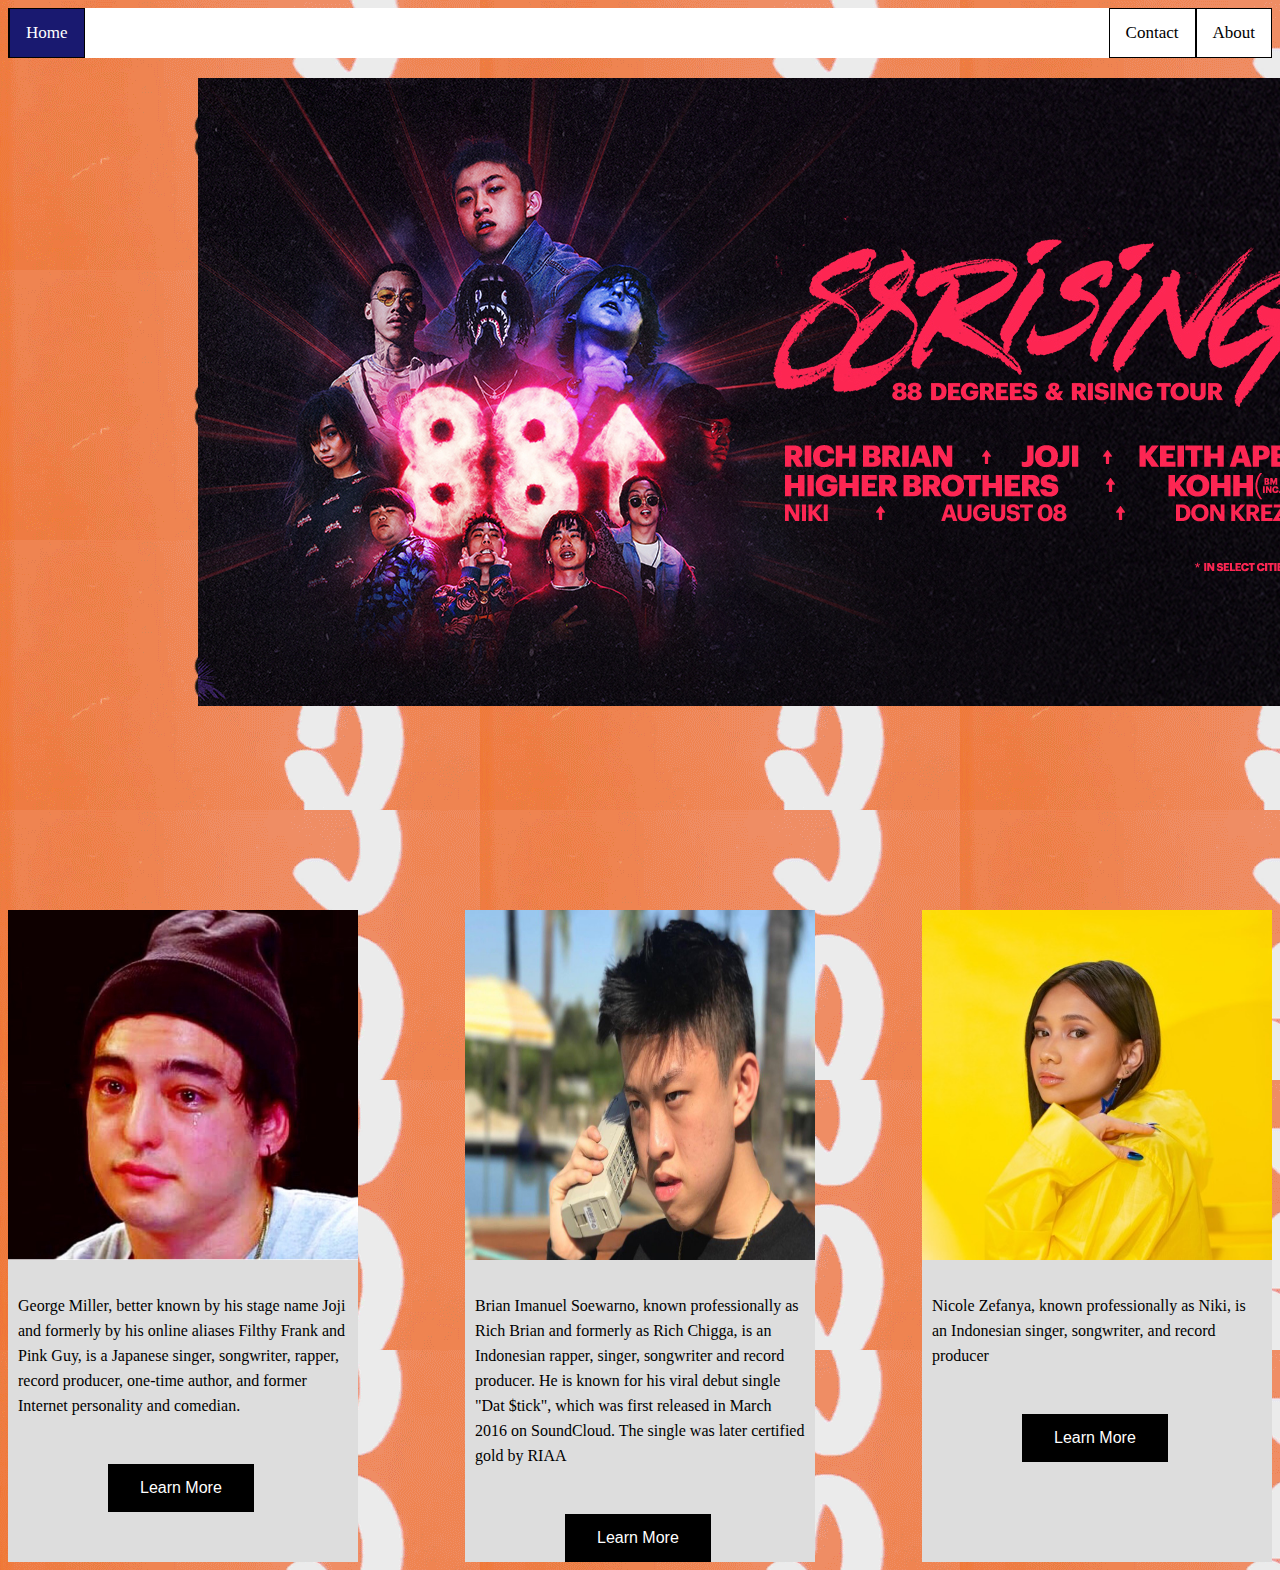
<file: test/index.html>
<!DOCTYPE html>
<html lang="en">
<head>
    <meta charset="UTF-8">
    <meta name="viewport" content="width=device-width, initial-scale=1.0">
    <meta http-equiv="X-UA-Compatible" content="ie=edge">
    <title>88rising</title>
    <link rel = "stylesheet"
   type = "text/css"
   href = "style.css" >
</head>
<body class="home">
        <div class="topnav">
                <a class="active" href="#home">Home</a>

                <div class="topnav-right">
                        <a href="contact.html">Contact</a>
                        <a href="#about">About</a>

                </div>
                
                
        </div>

        <div class="poster">
            <img src="88rising-06182018.jpg" alt="88rising concert poster">
        </div>

        <div class="artists">
            <div class="joji">

                <img src="joji.jpg" alt="joji crying" height="350" width="350">
                <p>
                        George Miller, better known by his stage name Joji and formerly by his online aliases Filthy Frank and Pink Guy, is a Japanese singer, songwriter, rapper, record producer, one-time author, and former Internet personality and comedian.
                </p>

                <button class="learn-more">

                    Learn More

                </button>

            </div>

            <div class="rich-brian">

                <img src="rich brian.jpg" alt="rich chigga" height="350" width="350">
                <p>
                        Brian Imanuel Soewarno, known professionally as Rich Brian and formerly as Rich Chigga, is an Indonesian rapper, singer, songwriter and record producer. He is known for his viral debut single "Dat $tick", which was first released in March 2016 on SoundCloud. The single was later certified gold by RIAA
                </p>

                <button class="learn-more">

                        Learn More
    
                </button>

            </div>

            <div class="niki">

                <img src="niki.jpg" alt="NIKI" height="350" width="350">
                <p>
                        Nicole Zefanya, known professionally as Niki, is an Indonesian singer, songwriter, and record producer
                </p>

                <button class="learn-more">

                        Learn More
    
                </button>

            </div>

        </div>


    
</body>
</html>
</file>
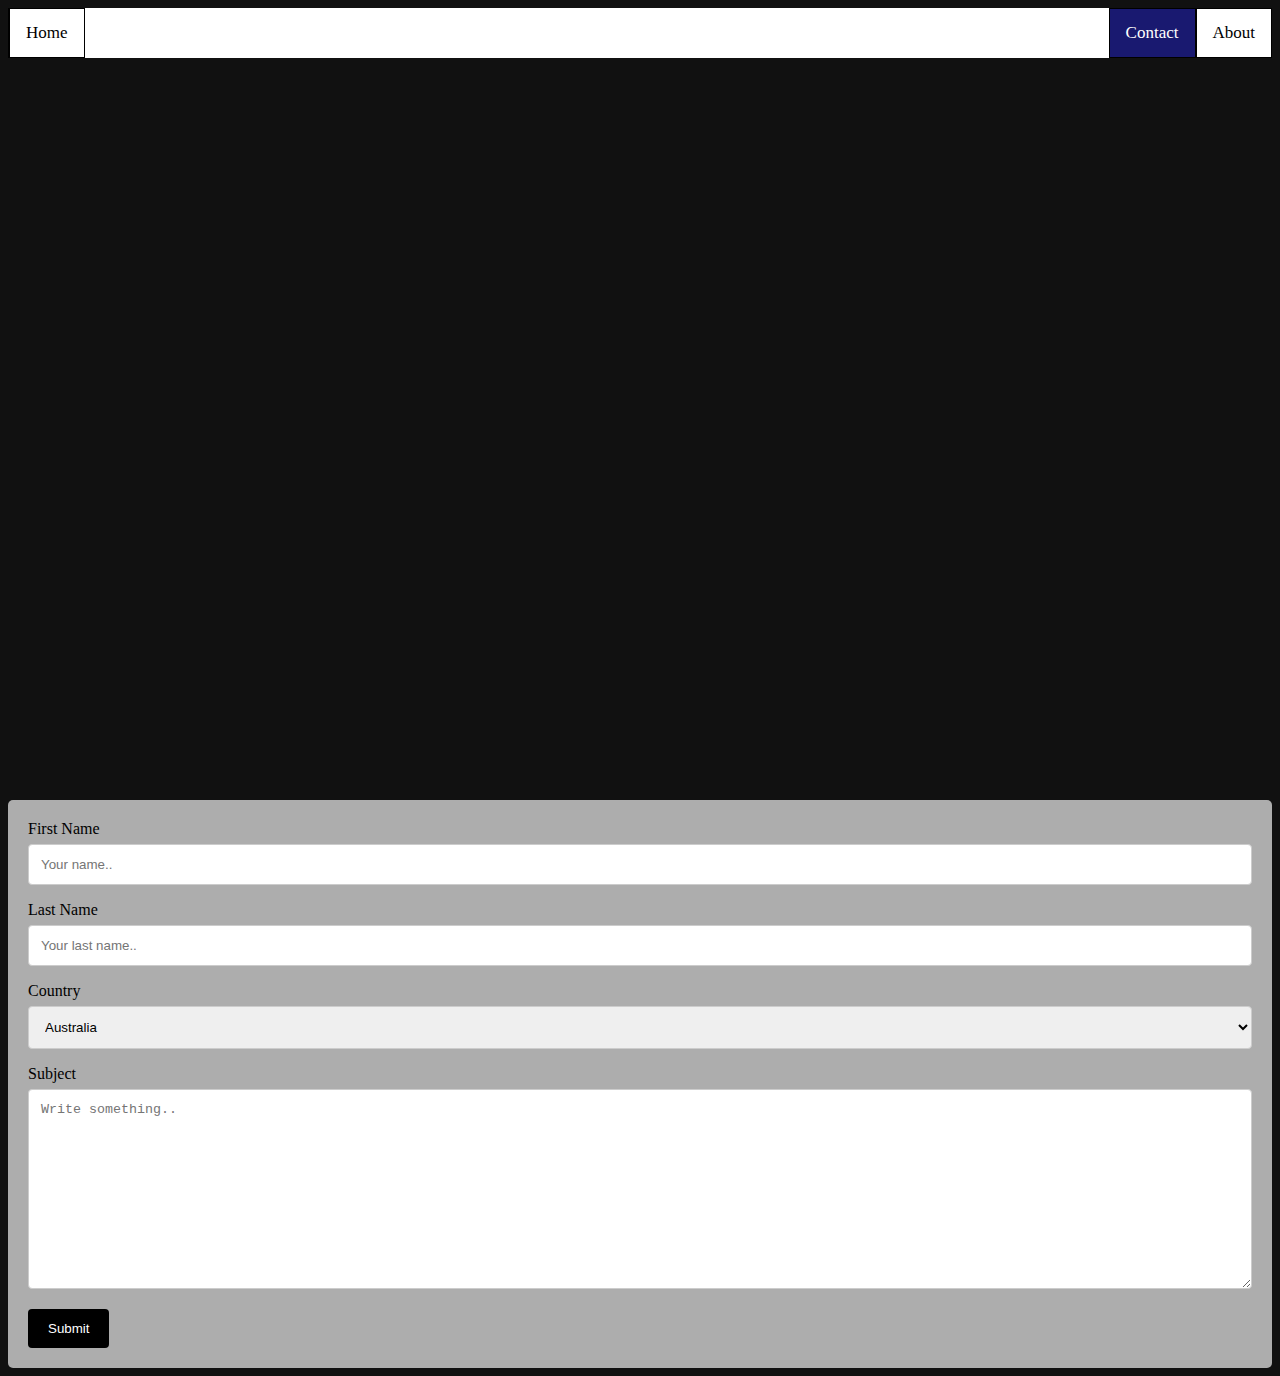
<file: test/contact.html>
<!DOCTYPE html>
<html lang="en">
<head>
    <meta charset="UTF-8">
    <meta name="viewport" content="width=device-width, initial-scale=1.0">
    <meta http-equiv="X-UA-Compatible" content="ie=edge">
    <title>Contact Us</title>
    <link rel = "stylesheet"
   type = "text/css"
   href = "style.css" >
</head>
<body class="contact">

        <div class="topnav">
                <a  href="index.html">Home</a>

                <div class="topnav-right">
                        <a class= "active" href="#contact">Contact</a>
                        <a href="#about">About</a>

                </div>
                
                
        </div>

        <div class="video">

            <iframe width="956" height="538" src="https://www.youtube.com/embed/XDfLVnNlEYI" frameborder="0" allow="accelerometer; autoplay; encrypted-media; gyroscope; picture-in-picture" allowfullscreen></iframe>


        </div>

        <div class="container">
                <form>
              
                  <label for="fname">First Name</label>
                  <input type="text" id="fname" name="firstname" placeholder="Your name..">
              
                  <label for="lname">Last Name</label>
                  <input type="text" id="lname" name="lastname" placeholder="Your last name..">
              
                  <label for="country">Country</label>
                  <select id="country" name="country">
                    <option value="australia">Australia</option>
                    <option value="canada">Canada</option>
                    <option value="usa">USA</option>
                  </select>
              
                  <label for="subject">Subject</label>
                  <textarea id="subject" name="subject" placeholder="Write something.." style="height:200px"></textarea>
              
                  <input type="submit" value="Submit">
              
                </form>
              </div>


    
</body>
</html>
</file>
<file: test/style.css>
body.home {
  background-image: url("1516820166_Névtelen-1.gif");
}

body.contact {

  background: #111111;

}

.topnav {
    background-color: #ffffff;
    overflow: hidden;
    border-left: #000000 solid 1px;

  }
  
  /* Style the links inside the navigation bar */
  .topnav a {
    float: left;
    color: #000000;
    text-align: center;
    padding: 14px 16px;
    text-decoration: none;
    font-size: 17px;
    border: #000000 solid 1px;
  }
  
  /* Change the color of links on hover */
  .topnav a:hover {
    background-color: #ddd;
    color: black;
  }
  
  /* Add a color to the active/current link */
  .topnav a.active {
    background-color: #191970;
    color: white;
  }

  .topnav-right {
    float: right;
  }

  .poster {
      margin: auto;
      padding-left: 190px;
      padding-top: 20px;

  }

  .artists {

    display: flex;
     padding-top: 200px; 
    justify-content: space-between;

  }

  .joji {
    width: 350px;
    line-height: 25px;
    background: #ddd;
  }

  .rich-brian {
    width: 350px;
    line-height: 25px;
    background: #ddd;
  }

  .niki {
    width: 350px;
    line-height: 25px;
    background: #ddd;
  }

  .learn-more{
  background-color: #000000; 
  border: none;
  color: white;
  margin-top: 20px;
  margin-left: 100px;
  padding: 15px 32px;
  text-align: center;
  text-decoration: none;
  display: inline-block;
  font-size: 16px;
  cursor: pointer;
  }

  .learn-more:hover {
    background-color: grey; 
    
    color: black;
  }

  p {
    padding: 10px;
  }
  
  .video {

    margin-top: 100px;
    padding-left: 250px;
  }

  input[type=text], select, textarea {
    width: 100%; /* Full width */
    padding: 12px; /* Some padding */ 
    border: 1px solid #ccc; /* Gray border */
    border-radius: 4px; /* Rounded borders */
    box-sizing: border-box; /* Make sure that padding and width stays in place */
    margin-top: 6px; /* Add a top margin */
    margin-bottom: 16px; /* Bottom margin */
    resize: vertical /* Allow the user to vertically resize the textarea (not horizontally) */
  }
  
  /* Style the submit button with a specific background color etc */
  input[type=submit] {
    background-color: black;
    color: white;
    padding: 12px 20px;
    border: none;
    border-radius: 4px;
    cursor: pointer;
  }
  
  /* When moving the mouse over the submit button, add a darker green color */
  input[type=submit]:hover {
    background-color: grey;
  }
  
  /* Add a background color and some padding around the form */
  .container {
    margin-top: 100px;
    border-radius: 5px;
    background-color: #f4f4f4b0;
    padding: 20px;
  }
</file>
